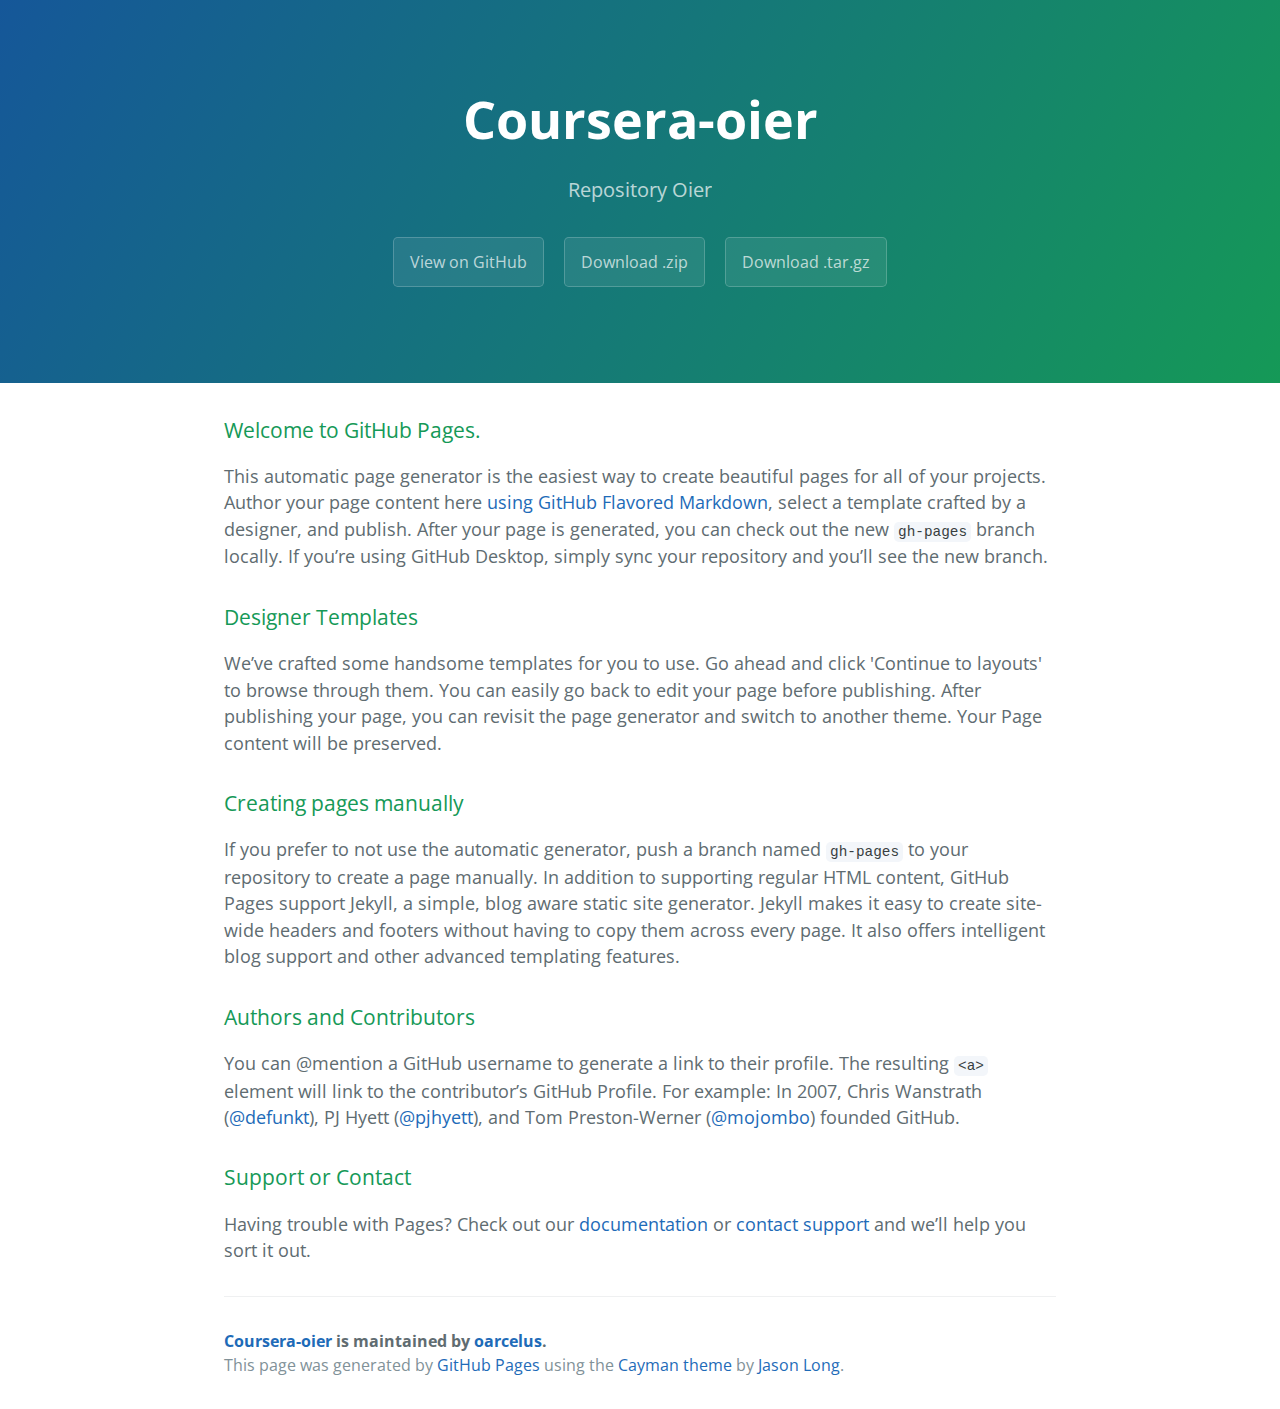
<file: index.html>
<!DOCTYPE html>
<html lang="en-us">
  <head>
    <meta charset="UTF-8">
    <title>Coursera-oier by oarcelus</title>
    <meta name="viewport" content="width=device-width, initial-scale=1">
    <link rel="stylesheet" type="text/css" href="stylesheets/normalize.css" media="screen">
    <link href='https://fonts.googleapis.com/css?family=Open+Sans:400,700' rel='stylesheet' type='text/css'>
    <link rel="stylesheet" type="text/css" href="stylesheets/stylesheet.css" media="screen">
    <link rel="stylesheet" type="text/css" href="stylesheets/github-light.css" media="screen">
  </head>
  <body>
    <section class="page-header">
      <h1 class="project-name">Coursera-oier</h1>
      <h2 class="project-tagline">Repository Oier</h2>
      <a href="https://github.com/oarcelus/Coursera-Oier" class="btn">View on GitHub</a>
      <a href="https://github.com/oarcelus/Coursera-Oier/zipball/master" class="btn">Download .zip</a>
      <a href="https://github.com/oarcelus/Coursera-Oier/tarball/master" class="btn">Download .tar.gz</a>
    </section>

    <section class="main-content">
      <h3>
<a id="welcome-to-github-pages" class="anchor" href="#welcome-to-github-pages" aria-hidden="true"><span aria-hidden="true" class="octicon octicon-link"></span></a>Welcome to GitHub Pages.</h3>

<p>This automatic page generator is the easiest way to create beautiful pages for all of your projects. Author your page content here <a href="https://guides.github.com/features/mastering-markdown/">using GitHub Flavored Markdown</a>, select a template crafted by a designer, and publish. After your page is generated, you can check out the new <code>gh-pages</code> branch locally. If you’re using GitHub Desktop, simply sync your repository and you’ll see the new branch.</p>

<h3>
<a id="designer-templates" class="anchor" href="#designer-templates" aria-hidden="true"><span aria-hidden="true" class="octicon octicon-link"></span></a>Designer Templates</h3>

<p>We’ve crafted some handsome templates for you to use. Go ahead and click 'Continue to layouts' to browse through them. You can easily go back to edit your page before publishing. After publishing your page, you can revisit the page generator and switch to another theme. Your Page content will be preserved.</p>

<h3>
<a id="creating-pages-manually" class="anchor" href="#creating-pages-manually" aria-hidden="true"><span aria-hidden="true" class="octicon octicon-link"></span></a>Creating pages manually</h3>

<p>If you prefer to not use the automatic generator, push a branch named <code>gh-pages</code> to your repository to create a page manually. In addition to supporting regular HTML content, GitHub Pages support Jekyll, a simple, blog aware static site generator. Jekyll makes it easy to create site-wide headers and footers without having to copy them across every page. It also offers intelligent blog support and other advanced templating features.</p>

<h3>
<a id="authors-and-contributors" class="anchor" href="#authors-and-contributors" aria-hidden="true"><span aria-hidden="true" class="octicon octicon-link"></span></a>Authors and Contributors</h3>

<p>You can @mention a GitHub username to generate a link to their profile. The resulting <code>&lt;a&gt;</code> element will link to the contributor’s GitHub Profile. For example: In 2007, Chris Wanstrath (<a href="https://github.com/defunkt" class="user-mention">@defunkt</a>), PJ Hyett (<a href="https://github.com/pjhyett" class="user-mention">@pjhyett</a>), and Tom Preston-Werner (<a href="https://github.com/mojombo" class="user-mention">@mojombo</a>) founded GitHub.</p>

<h3>
<a id="support-or-contact" class="anchor" href="#support-or-contact" aria-hidden="true"><span aria-hidden="true" class="octicon octicon-link"></span></a>Support or Contact</h3>

<p>Having trouble with Pages? Check out our <a href="https://help.github.com/pages">documentation</a> or <a href="https://github.com/contact">contact support</a> and we’ll help you sort it out.</p>

      <footer class="site-footer">
        <span class="site-footer-owner"><a href="https://github.com/oarcelus/Coursera-Oier">Coursera-oier</a> is maintained by <a href="https://github.com/oarcelus">oarcelus</a>.</span>

        <span class="site-footer-credits">This page was generated by <a href="https://pages.github.com">GitHub Pages</a> using the <a href="https://github.com/jasonlong/cayman-theme">Cayman theme</a> by <a href="https://twitter.com/jasonlong">Jason Long</a>.</span>
      </footer>

    </section>

  
  </body>
</html>
</file>
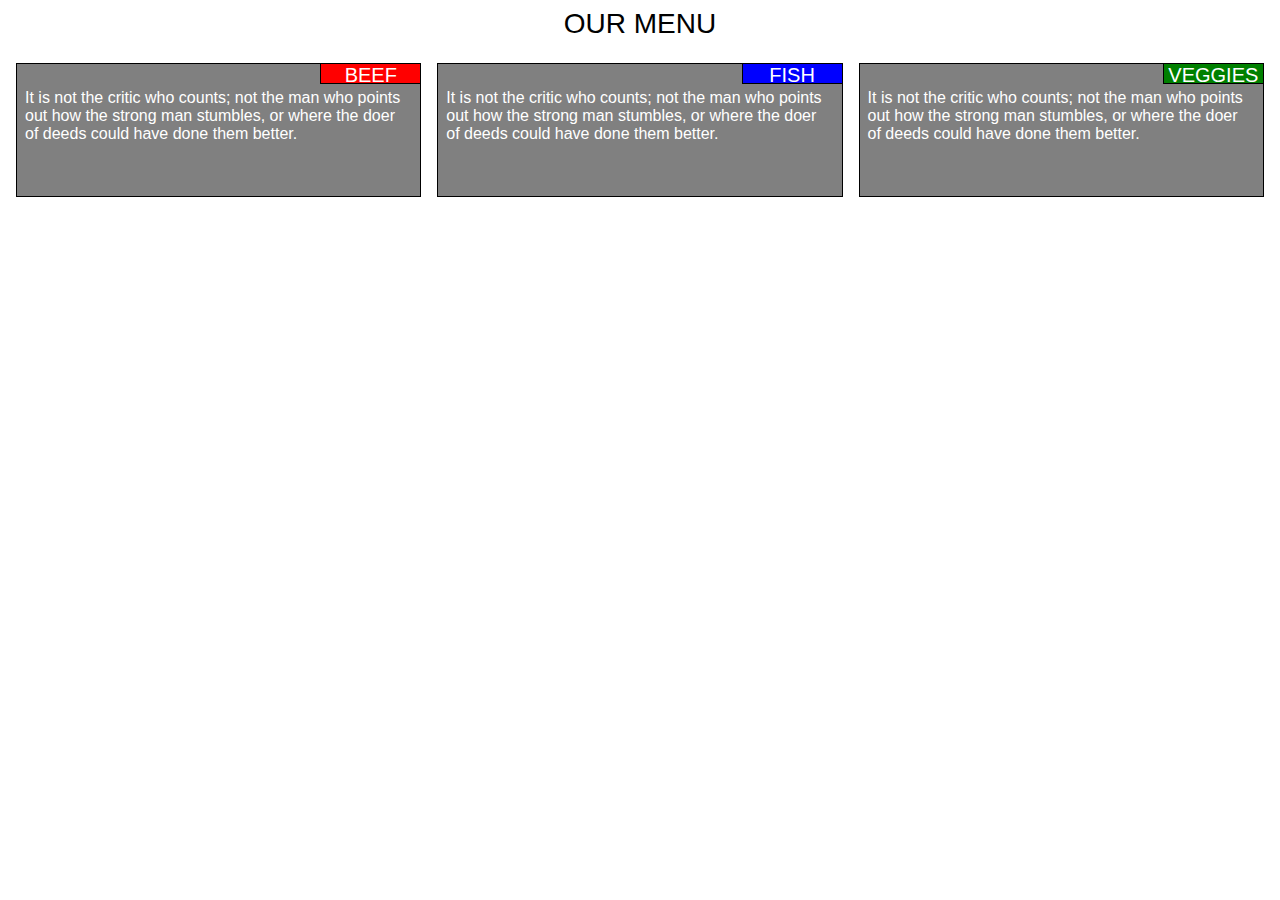
<file: module2Oier/index.html>
<!DOCTYPE html>
<html>
<head>
<meta charset="utf-8">
<link rel="stylesheet" href="style.css">
<title>Module2 Assingment</title>
</head>
<body>
	<header>OUR MENU</header>
	<section class="col-lg-4 col-md-6">
		<div>
			<p class="one">BEEF</p>
			<p class="dummy">It is not the critic who counts; not the man who points out how the strong man stumbles, or where the doer of deeds could have done them better.</p>
		</div>
		
	</section>
	<section class="col-lg-4 col-md-6">
		<div>
			<p class="two">FISH</p>
			<p class="dummy">It is not the critic who counts; not the man who points out how the strong man stumbles, or where the doer of deeds could have done them better. </p>
		</div>
		
	</section>
	<section class="col-lg-4 col-md-12">
		<div>
			<p class="three">VEGGIES</p>
			<p class="dummy">It is not the critic who counts; not the man who points out how the strong man stumbles, or where the doer of deeds could have done them better.</p>
		</div>
		
	</section>
</body>
</html>
</file>
<file: stylesheets/stylesheet.css>
* {
  box-sizing: border-box; }

body {
  padding: 0;
  margin: 0;
  font-family: "Open Sans", "Helvetica Neue", Helvetica, Arial, sans-serif;
  font-size: 16px;
  line-height: 1.5;
  color: #606c71; }

a {
  color: #1e6bb8;
  text-decoration: none; }
  a:hover {
    text-decoration: underline; }

.btn {
  display: inline-block;
  margin-bottom: 1rem;
  color: rgba(255, 255, 255, 0.7);
  background-color: rgba(255, 255, 255, 0.08);
  border-color: rgba(255, 255, 255, 0.2);
  border-style: solid;
  border-width: 1px;
  border-radius: 0.3rem;
  transition: color 0.2s, background-color 0.2s, border-color 0.2s; }
  .btn + .btn {
    margin-left: 1rem; }

.btn:hover {
  color: rgba(255, 255, 255, 0.8);
  text-decoration: none;
  background-color: rgba(255, 255, 255, 0.2);
  border-color: rgba(255, 255, 255, 0.3); }

@media screen and (min-width: 64em) {
  .btn {
    padding: 0.75rem 1rem; } }

@media screen and (min-width: 42em) and (max-width: 64em) {
  .btn {
    padding: 0.6rem 0.9rem;
    font-size: 0.9rem; } }

@media screen and (max-width: 42em) {
  .btn {
    display: block;
    width: 100%;
    padding: 0.75rem;
    font-size: 0.9rem; }
    .btn + .btn {
      margin-top: 1rem;
      margin-left: 0; } }

.page-header {
  color: #fff;
  text-align: center;
  background-color: #159957;
  background-image: linear-gradient(120deg, #155799, #159957); }

@media screen and (min-width: 64em) {
  .page-header {
    padding: 5rem 6rem; } }

@media screen and (min-width: 42em) and (max-width: 64em) {
  .page-header {
    padding: 3rem 4rem; } }

@media screen and (max-width: 42em) {
  .page-header {
    padding: 2rem 1rem; } }

.project-name {
  margin-top: 0;
  margin-bottom: 0.1rem; }

@media screen and (min-width: 64em) {
  .project-name {
    font-size: 3.25rem; } }

@media screen and (min-width: 42em) and (max-width: 64em) {
  .project-name {
    font-size: 2.25rem; } }

@media screen and (max-width: 42em) {
  .project-name {
    font-size: 1.75rem; } }

.project-tagline {
  margin-bottom: 2rem;
  font-weight: normal;
  opacity: 0.7; }

@media screen and (min-width: 64em) {
  .project-tagline {
    font-size: 1.25rem; } }

@media screen and (min-width: 42em) and (max-width: 64em) {
  .project-tagline {
    font-size: 1.15rem; } }

@media screen and (max-width: 42em) {
  .project-tagline {
    font-size: 1rem; } }

.main-content :first-child {
  margin-top: 0; }
.main-content img {
  max-width: 100%; }
.main-content h1, .main-content h2, .main-content h3, .main-content h4, .main-content h5, .main-content h6 {
  margin-top: 2rem;
  margin-bottom: 1rem;
  font-weight: normal;
  color: #159957; }
.main-content p {
  margin-bottom: 1em; }
.main-content code {
  padding: 2px 4px;
  font-family: Consolas, "Liberation Mono", Menlo, Courier, monospace;
  font-size: 0.9rem;
  color: #383e41;
  background-color: #f3f6fa;
  border-radius: 0.3rem; }
.main-content pre {
  padding: 0.8rem;
  margin-top: 0;
  margin-bottom: 1rem;
  font: 1rem Consolas, "Liberation Mono", Menlo, Courier, monospace;
  color: #567482;
  word-wrap: normal;
  background-color: #f3f6fa;
  border: solid 1px #dce6f0;
  border-radius: 0.3rem; }
  .main-content pre > code {
    padding: 0;
    margin: 0;
    font-size: 0.9rem;
    color: #567482;
    word-break: normal;
    white-space: pre;
    background: transparent;
    border: 0; }
.main-content .highlight {
  margin-bottom: 1rem; }
  .main-content .highlight pre {
    margin-bottom: 0;
    word-break: normal; }
.main-content .highlight pre, .main-content pre {
  padding: 0.8rem;
  overflow: auto;
  font-size: 0.9rem;
  line-height: 1.45;
  border-radius: 0.3rem; }
.main-content pre code, .main-content pre tt {
  display: inline;
  max-width: initial;
  padding: 0;
  margin: 0;
  overflow: initial;
  line-height: inherit;
  word-wrap: normal;
  background-color: transparent;
  border: 0; }
  .main-content pre code:before, .main-content pre code:after, .main-content pre tt:before, .main-content pre tt:after {
    content: normal; }
.main-content ul, .main-content ol {
  margin-top: 0; }
.main-content blockquote {
  padding: 0 1rem;
  margin-left: 0;
  color: #819198;
  border-left: 0.3rem solid #dce6f0; }
  .main-content blockquote > :first-child {
    margin-top: 0; }
  .main-content blockquote > :last-child {
    margin-bottom: 0; }
.main-content table {
  display: block;
  width: 100%;
  overflow: auto;
  word-break: normal;
  word-break: keep-all; }
  .main-content table th {
    font-weight: bold; }
  .main-content table th, .main-content table td {
    padding: 0.5rem 1rem;
    border: 1px solid #e9ebec; }
.main-content dl {
  padding: 0; }
  .main-content dl dt {
    padding: 0;
    margin-top: 1rem;
    font-size: 1rem;
    font-weight: bold; }
  .main-content dl dd {
    padding: 0;
    margin-bottom: 1rem; }
.main-content hr {
  height: 2px;
  padding: 0;
  margin: 1rem 0;
  background-color: #eff0f1;
  border: 0; }

@media screen and (min-width: 64em) {
  .main-content {
    max-width: 64rem;
    padding: 2rem 6rem;
    margin: 0 auto;
    font-size: 1.1rem; } }

@media screen and (min-width: 42em) and (max-width: 64em) {
  .main-content {
    padding: 2rem 4rem;
    font-size: 1.1rem; } }

@media screen and (max-width: 42em) {
  .main-content {
    padding: 2rem 1rem;
    font-size: 1rem; } }

.site-footer {
  padding-top: 2rem;
  margin-top: 2rem;
  border-top: solid 1px #eff0f1; }

.site-footer-owner {
  display: block;
  font-weight: bold; }

.site-footer-credits {
  color: #819198; }

@media screen and (min-width: 64em) {
  .site-footer {
    font-size: 1rem; } }

@media screen and (min-width: 42em) and (max-width: 64em) {
  .site-footer {
    font-size: 1rem; } }

@media screen and (max-width: 42em) {
  .site-footer {
    font-size: 0.9rem; } }
</file>
<file: stylesheets/github-light.css>
/*
The MIT License (MIT)

Copyright (c) 2016 GitHub, Inc.

Permission is hereby granted, free of charge, to any person obtaining a copy
of this software and associated documentation files (the "Software"), to deal
in the Software without restriction, including without limitation the rights
to use, copy, modify, merge, publish, distribute, sublicense, and/or sell
copies of the Software, and to permit persons to whom the Software is
furnished to do so, subject to the following conditions:

The above copyright notice and this permission notice shall be included in all
copies or substantial portions of the Software.

THE SOFTWARE IS PROVIDED "AS IS", WITHOUT WARRANTY OF ANY KIND, EXPRESS OR
IMPLIED, INCLUDING BUT NOT LIMITED TO THE WARRANTIES OF MERCHANTABILITY,
FITNESS FOR A PARTICULAR PURPOSE AND NONINFRINGEMENT. IN NO EVENT SHALL THE
AUTHORS OR COPYRIGHT HOLDERS BE LIABLE FOR ANY CLAIM, DAMAGES OR OTHER
LIABILITY, WHETHER IN AN ACTION OF CONTRACT, TORT OR OTHERWISE, ARISING FROM,
OUT OF OR IN CONNECTION WITH THE SOFTWARE OR THE USE OR OTHER DEALINGS IN THE
SOFTWARE.

*/

.pl-c /* comment */ {
  color: #969896;
}

.pl-c1 /* constant, variable.other.constant, support, meta.property-name, support.constant, support.variable, meta.module-reference, markup.raw, meta.diff.header */,
.pl-s .pl-v /* string variable */ {
  color: #0086b3;
}

.pl-e /* entity */,
.pl-en /* entity.name */ {
  color: #795da3;
}

.pl-smi /* variable.parameter.function, storage.modifier.package, storage.modifier.import, storage.type.java, variable.other */,
.pl-s .pl-s1 /* string source */ {
  color: #333;
}

.pl-ent /* entity.name.tag */ {
  color: #63a35c;
}

.pl-k /* keyword, storage, storage.type */ {
  color: #a71d5d;
}

.pl-s /* string */,
.pl-pds /* punctuation.definition.string, string.regexp.character-class */,
.pl-s .pl-pse .pl-s1 /* string punctuation.section.embedded source */,
.pl-sr /* string.regexp */,
.pl-sr .pl-cce /* string.regexp constant.character.escape */,
.pl-sr .pl-sre /* string.regexp source.ruby.embedded */,
.pl-sr .pl-sra /* string.regexp string.regexp.arbitrary-repitition */ {
  color: #183691;
}

.pl-v /* variable */ {
  color: #ed6a43;
}

.pl-id /* invalid.deprecated */ {
  color: #b52a1d;
}

.pl-ii /* invalid.illegal */ {
  color: #f8f8f8;
  background-color: #b52a1d;
}

.pl-sr .pl-cce /* string.regexp constant.character.escape */ {
  font-weight: bold;
  color: #63a35c;
}

.pl-ml /* markup.list */ {
  color: #693a17;
}

.pl-mh /* markup.heading */,
.pl-mh .pl-en /* markup.heading entity.name */,
.pl-ms /* meta.separator */ {
  font-weight: bold;
  color: #1d3e81;
}

.pl-mq /* markup.quote */ {
  color: #008080;
}

.pl-mi /* markup.italic */ {
  font-style: italic;
  color: #333;
}

.pl-mb /* markup.bold */ {
  font-weight: bold;
  color: #333;
}

.pl-md /* markup.deleted, meta.diff.header.from-file */ {
  color: #bd2c00;
  background-color: #ffecec;
}

.pl-mi1 /* markup.inserted, meta.diff.header.to-file */ {
  color: #55a532;
  background-color: #eaffea;
}

.pl-mdr /* meta.diff.range */ {
  font-weight: bold;
  color: #795da3;
}

.pl-mo /* meta.output */ {
  color: #1d3e81;
}
</file>
<file: module2Oier/style.css>
* {
  box-sizing: border-box;
  margin: 0
  padding: 0
}
header {
  margin-bottom: 15px;
  text-align: center;
  font-family: Helvetica;
  font-size: 175%;
}
div {
  position: relative;
  height: 134px;
  background-color: gray;
  border: 1px solid black;
}
section {
  width: 100%;
  height: 150px;
  font-family: Helvetica;
  color: white;
  padding: 8px;
}

p.one  {
  margin: 0;
  width: 100px;
  text-align: center;
  float: right;
  border: 1px solid black;
  height: 20px;
  margin-bottom: 5px;
  border-top-width: 0px;
  border-right-width: 0px;
  background-color: red;
  font-size: 125%;
}

p.two  {
  margin: 0;
  width: 100px;
  text-align: center;
  float: right;
  border: 1px solid black;
  height: 20px;
  margin-bottom: 5px;
  border-top-width: 0px;
  border-right-width: 0px;
  background-color: blue;
  font-size: 125%;
}

p.three  {
  margin: 0;
  width: 100px;
  text-align: center;
  float: right;
  border: 1px solid black;
  height: 20px;
  margin-bottom: 5px;
  border-top-width: 0px;
  border-right-width: 0px;
  background-color: green;
  font-size: 125%;
}

p.dummy  {
  clear: right;
  margin: 8px;
  
}
/* Simple Responsive Framework. */
.row {
  width: 100%;
}

/********** Desktop devices only **********/
@media (min-width: 992px) {
  .col-lg-1, .col-lg-2, .col-lg-3, .col-lg-4, .col-lg-5, .col-lg-6, .col-lg-7, .col-lg-8, .col-lg-9, .col-lg-10, .col-lg-11, .col-lg-12 {
    float: left;
  }
  .col-lg-1 {
    width: 8.33%;
  }
  .col-lg-2 {
    width: 16.66%;
  }
  .col-lg-3 {
    width: 25%;
  }
  .col-lg-4 {
    width: 33.33%;
  }
  .col-lg-5 {
    width: 41.66%;
  }
  .col-lg-6 {
    width: 50%;
  }
  .col-lg-7 {
    width: 58.33%;
  }
  .col-lg-8 {
    width: 66.66%;
  }
  .col-lg-9 {
    width: 74.99%;
  }
  .col-lg-10 {
    width: 83.33%;
  }
  .col-lg-11 {
    width: 91.66%;
  }
  .col-lg-12 {
    width: 100%;
  }
}

/********** Tablet devices only **********/
@media (min-width: 768px) and (max-width: 991px) {
  .col-md-1, .col-md-2, .col-md-3, .col-md-4, .col-md-5, .col-md-6, .col-md-7, .col-md-8, .col-md-9, .col-md-10, .col-md-11, .col-md-12 {
    float: left;
  }
  .col-md-1 {
    width: 8.33%;
  }
  .col-md-2 {
    width: 16.66%;
  }
  .col-md-3 {
    width: 25%;
  }
  .col-md-4 {
    width: 33.33%;
  }
  .col-md-5 {
    width: 41.66%;
  }
  .col-md-6 {
    width: 50%;
  }
  .col-md-7 {
    width: 58.33%;
  }
  .col-md-8 {
    width: 66.66%;
  }
  .col-md-9 {
    width: 74.99%;
  }
  .col-md-10 {
    width: 83.33%;
  }
  .col-md-11 {
    width: 91.66%;
  }
  .col-md-12 {
    width: 100%;
  }
}
</file>
